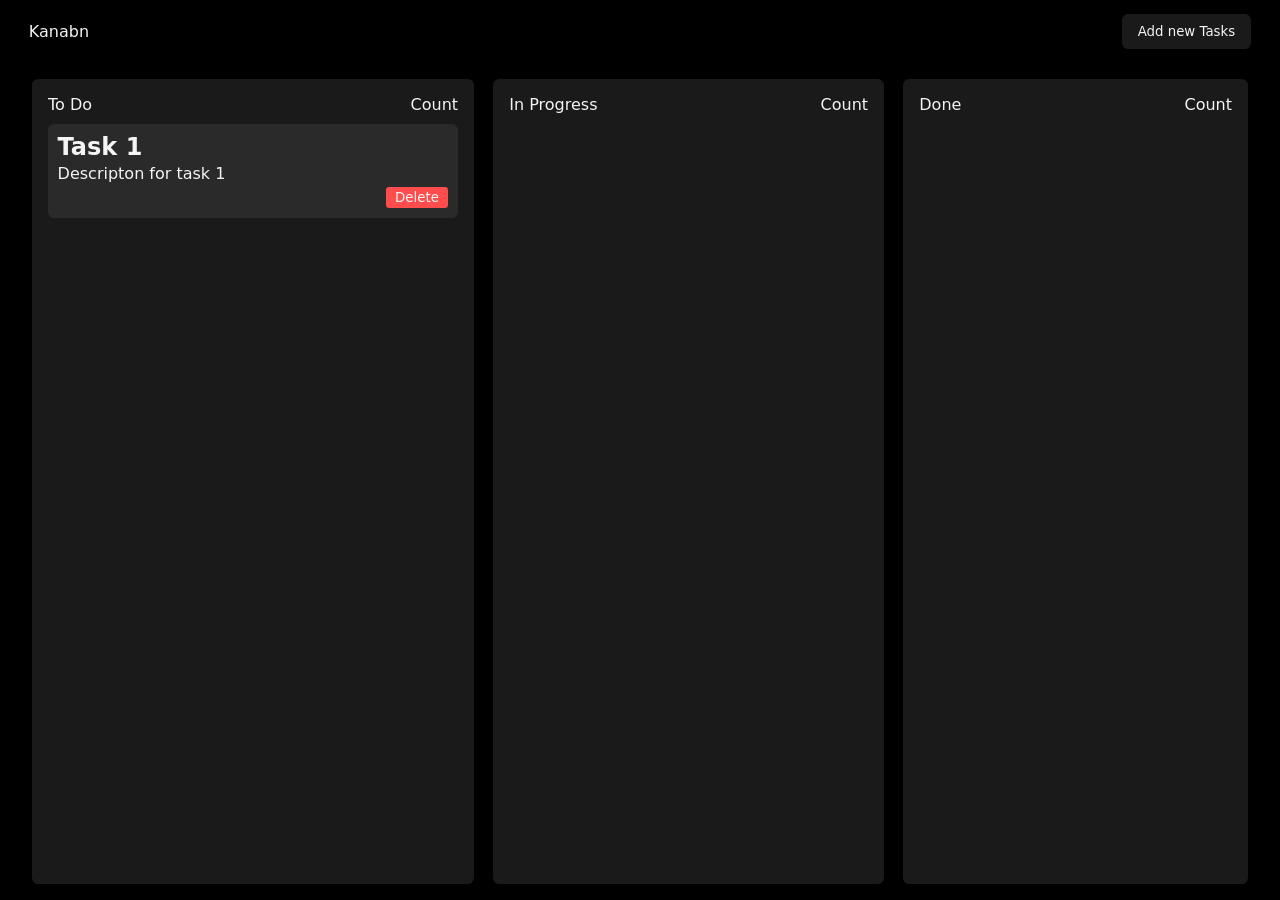
<file: Kanban-2/index.html>
<!doctype html>
<html lang="en">
  <head>
    <meta charset="UTF-8" />
    <meta name="viewport" content="width=device-width, initial-scale=1.0" />
    <title>Document</title>
    <link rel="stylesheet" href="style.css" />
  </head>
  <body>
    <main>
      <nav>
        <div class="left">Kanabn</div>
        <div class="right">
          <button id="toggle-modal">Add new Tasks</button>
        </div>
      </nav>
      <section class="board">
        <div id="todo" class="task-column">
          <div class="heading">
            <div class="left">To Do</div>
            <div class="right">Count</div>
          </div>
          <div draggable="true" class="task">
            <h2>Task 1</h2>
            <p>Descripton for task 1</p>
            <button class="delete">Delete</button>
          </div>
        </div>
        <div id="progress" class="task-column">
          <div class="heading">
            <div class="left">In Progress</div>
            <div class="right">Count</div>
          </div>
        </div>
        <div id="done" class="task-column">
          <div class="heading">
            <div class="left">Done</div>
            <div class="right">Count</div>
          </div>
        </div>
      </section>
    </main>

    <div class="modal add-new-task">
      <div class="bg"></div>
      <div class="center">
        <input type="text" placeholder="Task tile" id="task-title-input" />
        <textarea
          placeholder="Task Description"
          id="task-desc-input"
        ></textarea>
        <button id="add-new-task" class="add-new-task">Add Task</button>
      </div>
    </div>
    <script src="script.js"></script>
  </body>
</html>
</file>
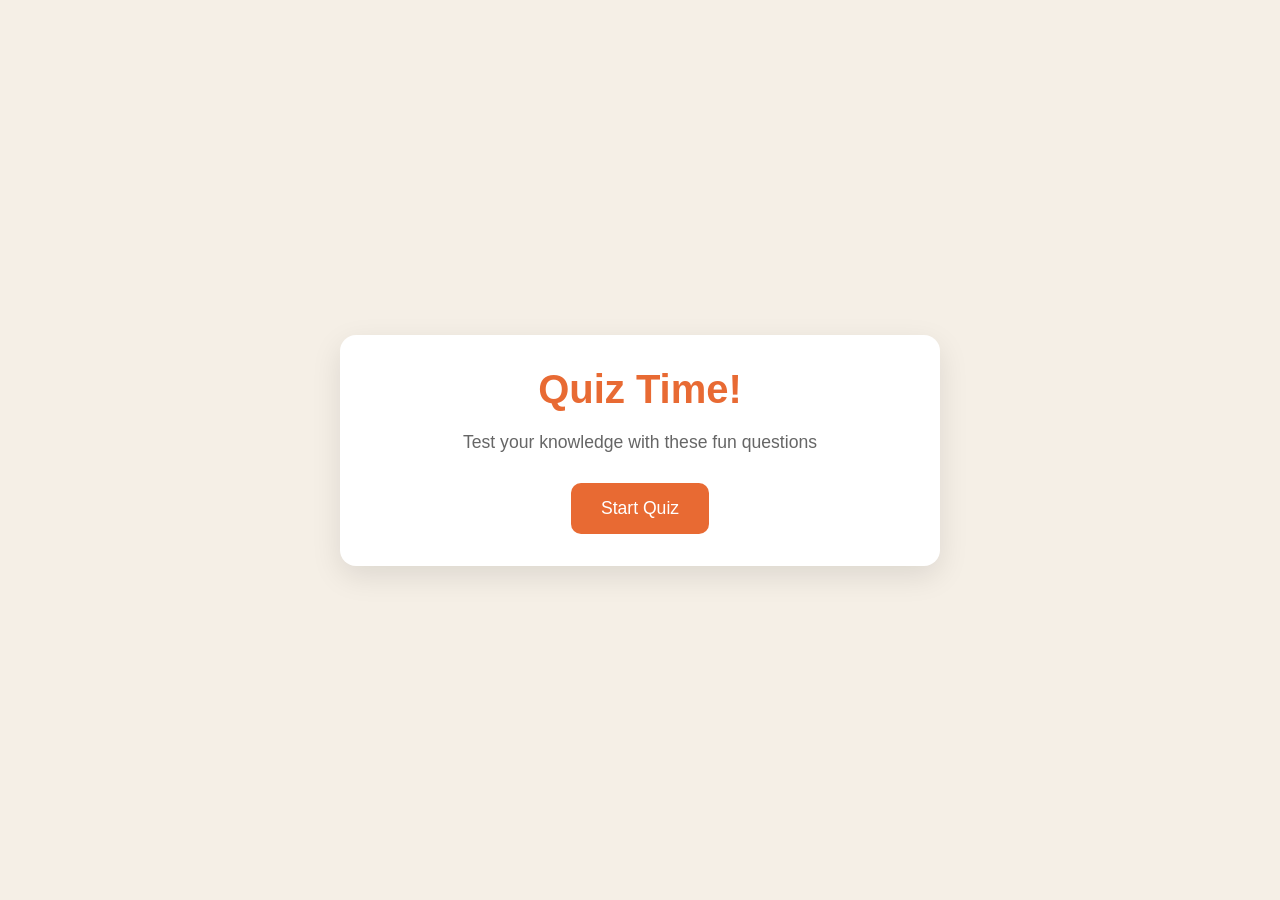
<file: QUIZ-GAME/index.html>
<!doctype html>
<html lang="en">
  <head>
    <meta charset="UTF-8" />
    <meta name="viewport" content="width=device-width, initial-scale=1.0" />
    <title>Quiz Game</title>
    <link rel="stylesheet" href="style.css" />
  </head>
  <body>
    <div class="container">
      <div class="screen active" id="start-screen">
        <h1>Quiz Time!</h1>
        <p>Test your knowledge with these fun questions</p>
        <button id="start-btn">Start Quiz</button>
      </div>

      <div class="screen" id="quiz-screen">
        <div class="quiz-header">
          <h2 id="question-text">Question goes here</h2>
          <div class="quiz-info">
            <p>
              Question <span id="current-question">1</span> of
              <span id="total-questions">5</span>
            </p>

            <p>Score: <span id="score">0</span></p>
          </div>
        </div>

        <div id="answers-container" class="answers-container">
          <!-- Answer buttons will be insterted here from our js code later at some point -->
        </div>

        <div class="progress-bar">
          <div id="progress" class="progress"></div>
        </div>
      </div>

      <div id="result-screen" class="screen">
        <h1>Quiz Results</h1>
        <div class="result-info">
          <p>
            You scored <span id="final-score">0</span> out of
            <span id="max-score">5</span>
          </p>

          <div id="result-message">Good job!</div>
        </div>
        <button id="restart-btn">Restart Quiz</button>
      </div>
    </div>

    <script src="script.js"></script>
  </body>
</html>
</file>
<file: Kanban-2/style.css>
:root {
  --bg-color: #000;
  --bg-task-color: #2a2a2a;
  --bg-btn-color: #1a1a1a;
  --primary-color: #f4f4f4;
  --delete-color: #ff4d4d;

  /* Padding variables */
  --nav-padding: 0.9rem 1.8rem;
  --section-padding: 1rem 2rem;
  --padding-sm: 0.2rem;
  --padding-m: 0.6rem;
  --padding-l: 1rem;
  --padding-xl: 1.2rem;
  --padding-xxl: 1.8rem;

  /* Border radius */
  --border-radius-sm: 0.2rem;
  --border-radius-m: 0.4rem;
  --border-radius-l: 0.8rem;
  --border-radius-xl: 1.2rem;
  --border-radius-xxl: 1.8rem;
}

* {
  margin: 0;
  padding: 0;
  box-sizing: border-box;
  font-family:
    system-ui,
    -apple-system,
    BlinkMacSystemFont,
    "Segoe UI",
    Roboto,
    Oxygen,
    Ubuntu,
    Cantarell,
    "Open Sans",
    "Helvetica Neue",
    sans-serif;
}

html,
body {
  height: 100%;
  width: 100%;
}

body {
  background: var(--bg-color);
  color: var(--primary-color);
}

main {
  height: 100%;
  display: flex;
  flex-direction: column;
}

nav {
  padding: var(--nav-padding);
  display: flex;
  align-items: center;
  justify-content: space-between;
}

nav button {
  background: var(--bg-btn-color);
  border: none;
  outline: none;
  color: var(--primary-color);
  padding: var(--padding-m) var(--padding-l);
  border-radius: var(--border-radius-m);
  cursor: pointer;
}

section {
  padding: var(--section-padding);
  display: flex;
  flex-grow: 1;
  justify-content: space-between;
  gap: var(--padding-xl);
}

section .task-column {
  background: var(--bg-btn-color);
  flex-grow: 1;
  padding: var(--padding-l);
  display: flex;
  flex-direction: column;
  gap: var(--padding-m);
  border-radius: var(--border-radius-m);
  transition: all 0.7s cubic-bezier(0.19, 1, 0.22, 1);
}

section .task-column.hover-over {
  border: 2px solid var(--primary-color);
  scale: 1.03;
}

section .task-column .heading {
  width: 100%;
  display: flex;
  align-items: center;
  justify-content: space-between;
}

section .task-column .task {
  background: var(--bg-task-color);
  padding: var(--padding-m);
  border-radius: var(--border-radius-m);
  display: flex;
  flex-direction: column;
  gap: var(--padding-sm);
  cursor: grab;
}

section .task-column .task button {
  align-self: flex-end;
  cursor: pointer;
  padding: var(--padding-sm) var(--padding-m);
  border-radius: var(--border-radius-sm);
  border: none;
  outline: none;
  background: var(--delete-color);
  color: var(--primary-color);
}

.modal .bg {
  height: 100%;
  width: 100%;
  position: absolute;
  background: rgba(61, 61, 61, 0.404);
  backdrop-filter: blur(5px);
}

.modal {
  height: 100vh;
  width: 100vw;
  position: fixed;
  top: 0;
  left: 0;
  display: none;
  align-items: center;
  justify-content: center;
}

.modal.active {
  display: flex;
}

.modal .center {
  background: var(--bg-btn-color);
  padding: var(--padding-xxl);
  border-radius: var(--border-radius-m);
  display: flex;
  flex-direction: column;
  gap: var(--padding-m);
  z-index: 10;
}

.modal .center input,
.modal .center textarea,
.modal .center select {
  background: var(--bg-task-color);
  border: none;
  outline: none;
  color: var(--primary-color);
  padding: var(--padding-m);
  border-radius: var(--border-radius-sm);
}

.modal .center button {
  background: var(--bg-task-color);
  border: none;
  outline: none;
  color: var(--primary-color);
  padding: var(--padding-m) var(--padding-l);
  cursor: pointer;
  border-radius: var(--border-radius-m);
  width: fit-content;
  align-self: center;
}
</file>
<file: QUIZ-GAME/style.css>
* {
  margin: 0;
  padding: 0;
  box-sizing: border-box;
}

body {
  background: #f5efe6;
  display: flex;
  justify-content: center;
  align-items: center;
  min-height: 100vh;
  padding: 1rem;
  font-family: sans-serif;
}

.container {
  background-color: white;
  border-radius: 1rem;
  box-shadow: 0 10px 30px rgba(0, 0, 0, 0.1);
  width: 100%;
  max-width: 600px;
  overflow: hidden;
  position: relative;
}

.screen {
  display: none;
  padding: 2rem;
  text-align: center;
}

.screen.active {
  display: block;
}

#start-screen h1 {
  color: #e86a33;
  margin-bottom: 20px;
  font-size: 2.5rem;
}

#start-screen p {
  color: #666;
  margin-bottom: 30px;
  font-size: 1.1rem;
}

.quiz-header {
  margin-bottom: 1rem;
}

#question-text {
  color: #333;
  font-size: 1.5rem;
  margin-bottom: 1rem;
  line-height: 1.4;
}

.quiz-info {
  display: flex;
  justify-content: space-between;
  color: #666;
  margin-bottom: 10px;
}

.answers-container {
  display: flex;
  flex-direction: column;
  gap: 10px;
  margin-bottom: 25px;
}

.answer-btn {
  background-color: #f8f0e5;
  color: #333;
  border: 2px solid #eadbc8;
  border-radius: 10px;
  padding: 1rem;
  cursor: pointer;
  text-align: left;
  transition: all 0.3s ease;
}

.answer-btn:hover {
  background-color: #eadbc8;
  border-color: #dac0ae;
}

.answer-btn.correct {
  background-color: #e6fff0;
  border-color: #a3f0c4;
  color: #28a745;
}

.answer-btn.incorrect {
  background-color: #fff0f0;
  border-color: #ffbdbd;
  color: #dc3545;
}

.progress-bar {
  height: 10px;
  background-color: #f8f0e5;
  border-radius: 5px;
  overflow: hidden;
  margin-top: 20px;
}

.progress {
  height: 100%;
  background-color: #e86a33;
  width: 0%;
  transition: width 0.3s ease;
}

#result-screen h1 {
  color: #e86a33;
  margin-bottom: 30px;
}

.result-info {
  background-color: #f8f0e5;
  border-radius: 10px;
  padding: 20px;
  margin-bottom: 30px;
}

.result-info p {
  font-size: 1.2rem;
  color: #333;
  margin-bottom: 1rem;
}

#result-message {
  font-size: 1.5rem;
  font-weight: 600;
  color: #e86a33;
}

button {
  background-color: #e86a33;
  color: white;
  border: none;
  border-radius: 10px;
  padding: 15px 30px;
  font-size: 1.1rem;
  cursor: pointer;
  transition: background-color 0.3s ease;
}

button:hover {
  background-color: #d45b28;
}

@media (max-width: 500px) {
  .screen {
    padding: 1rem;
  }

  #start-screen h1 {
    font-size: 2rem;
  }

  #question-text {
    font-size: 1.3rem;
  }

  .answer-btn {
    padding: 12px;
  }

  button {
    padding: 12px 25px;
    font-size: 1rem;
  }
}
</file>
